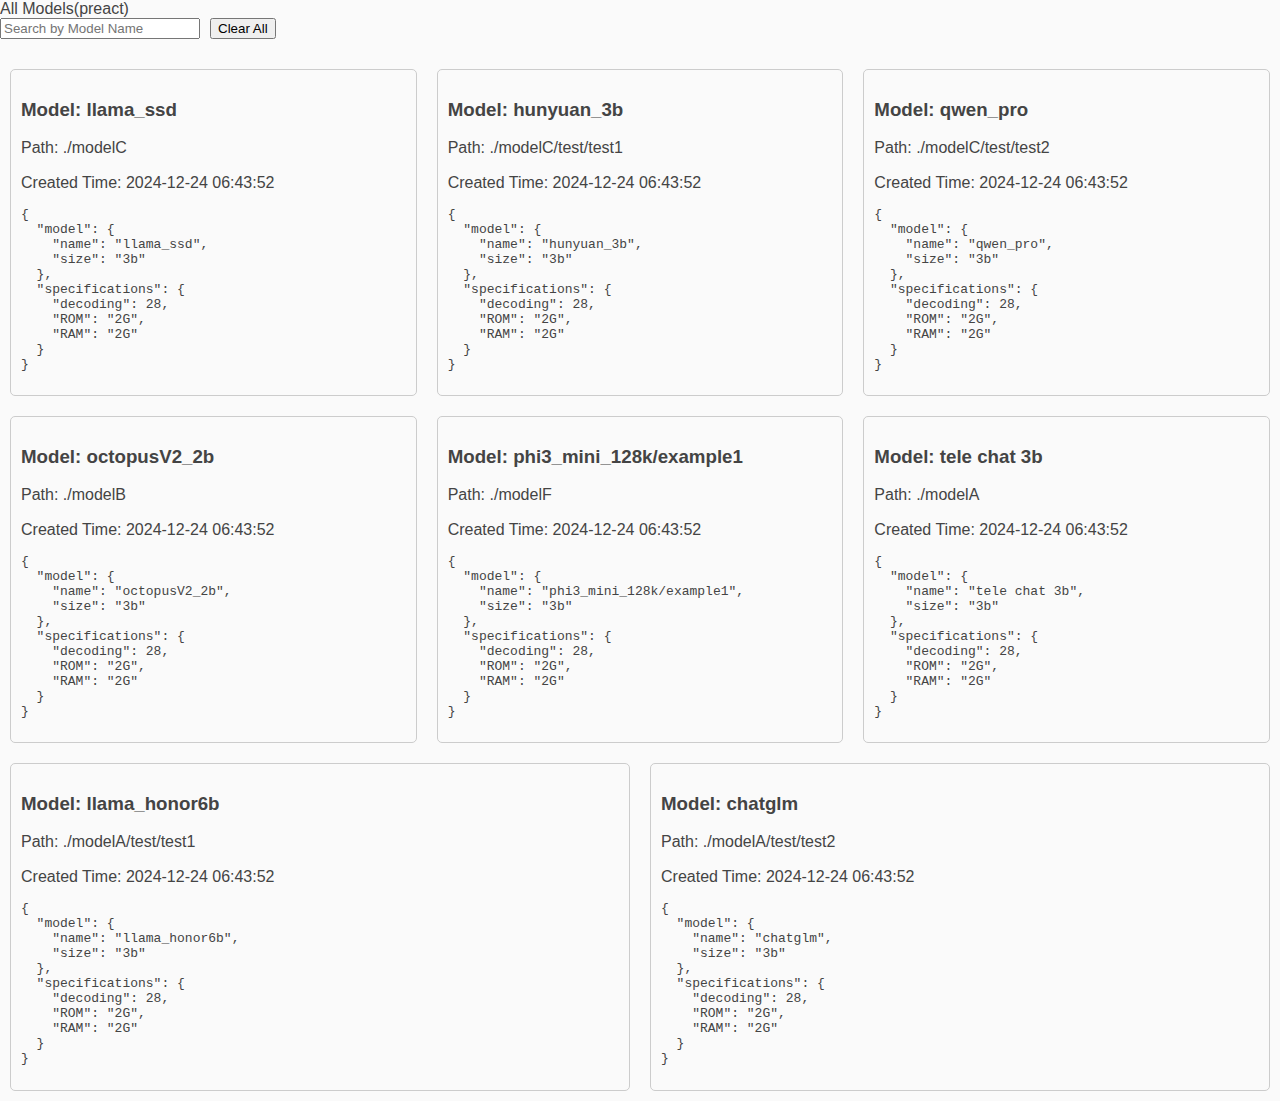
<file: 200.html>
<!DOCTYPE html><html lang="en"><head><meta charset="utf-8"><title>preact_github</title><meta name="viewport" content="width=device-width,initial-scale=1"><meta name="mobile-web-app-capable" content="yes"><meta name="apple-mobile-web-app-capable" content="yes"><link rel="apple-touch-icon" href="/assets/icons/apple-touch-icon.png"><link rel="manifest" href="/manifest.json"><meta name="theme-color" content="#673ab8"><link rel="shortcut icon" href="/favicon.ico"><style>:root{-webkit-font-smoothing:antialiased;-moz-osx-font-smoothing:grayscale;background:#fafafa;color:#444;color-scheme:light dark;font-family:Helvetica Neue,arial,sans-serif;font-weight:400}@media (prefers-color-scheme:dark){:root{background:#1c1c1c;color:#fff}}body{min-height:100vh;padding:0}body,html{height:100%;width:100%}*{box-sizing:border-box}html{-webkit-text-size-adjust:100%;-ms-text-size-adjust:100%;-ms-overflow-style:scrollbar;-webkit-tap-highlight-color:rgba(0,0,0,0);font-family:sans-serif;line-height:1.15}body{margin:0}</style><link href="/bundle.dddf4.css" rel="stylesheet" media="only x" onload="this.media='all'"><noscript><link rel="stylesheet" href="/bundle.dddf4.css"></noscript></head><body><script type="__PREACT_CLI_DATA__">%7B%22preRenderData%22:%7B%22url%22:%22/200.html%22%7D%7D</script><script crossorigin="anonymous" src="/bundle.b78ee.esm.js" type="module"></script><script nomodule="" src="/polyfills.cc6ab.js"></script><script nomodule="" defer="defer" src="/bundle.8b7b5.js"></script></body></html>
</file>
<file: bundle.dddf4.css>
:root{-webkit-font-smoothing:antialiased;-moz-osx-font-smoothing:grayscale;background:#fafafa;color:#444;color-scheme:light dark;font-family:Helvetica Neue,arial,sans-serif;font-weight:400}@media (prefers-color-scheme:dark){:root{background:#1c1c1c;color:#fff}}body{margin:0;min-height:100vh;padding:0}#app>main{-ms-flex-align:center;-ms-flex-pack:center;align-items:center;display:-ms-flexbox;display:flex;justify-content:center;margin:0 auto;max-width:1280px;min-height:calc(100vh - 3.5rem);padding-top:3.5rem}@media (max-width:639px){#app>main{margin:0 2rem}}.header__OVZyn{-ms-flex-pack:justify;background:#673ab8;box-shadow:0 0 5px rgba(0,0,0,.5);display:-ms-flexbox;display:flex;height:3.5rem;justify-content:space-between;left:0;position:fixed;top:0;width:100%;z-index:50}.header__OVZyn a{color:#fff;display:inline-block;line-height:3.5rem;padding:0 1rem;text-decoration:none}.header__OVZyn a:active,.header__OVZyn a:hover{background:rgba(0,0,0,.2)}.header__OVZyn a.logo__jPF5-{-ms-flex-align:center;align-items:center;display:-ms-flexbox;display:flex;padding:.5rem 1rem}.logo__jPF5- h1{font-size:1.5rem;font-weight:400;line-height:2rem;padding:0 .5rem}@media (max-width:639px){.logo__jPF5- h1{display:none}}.header__OVZyn nav a.active__r\+Z6z{background:rgba(0,0,0,.4)}
/*# sourceMappingURL=bundle.dddf4.css.map */
</file>
